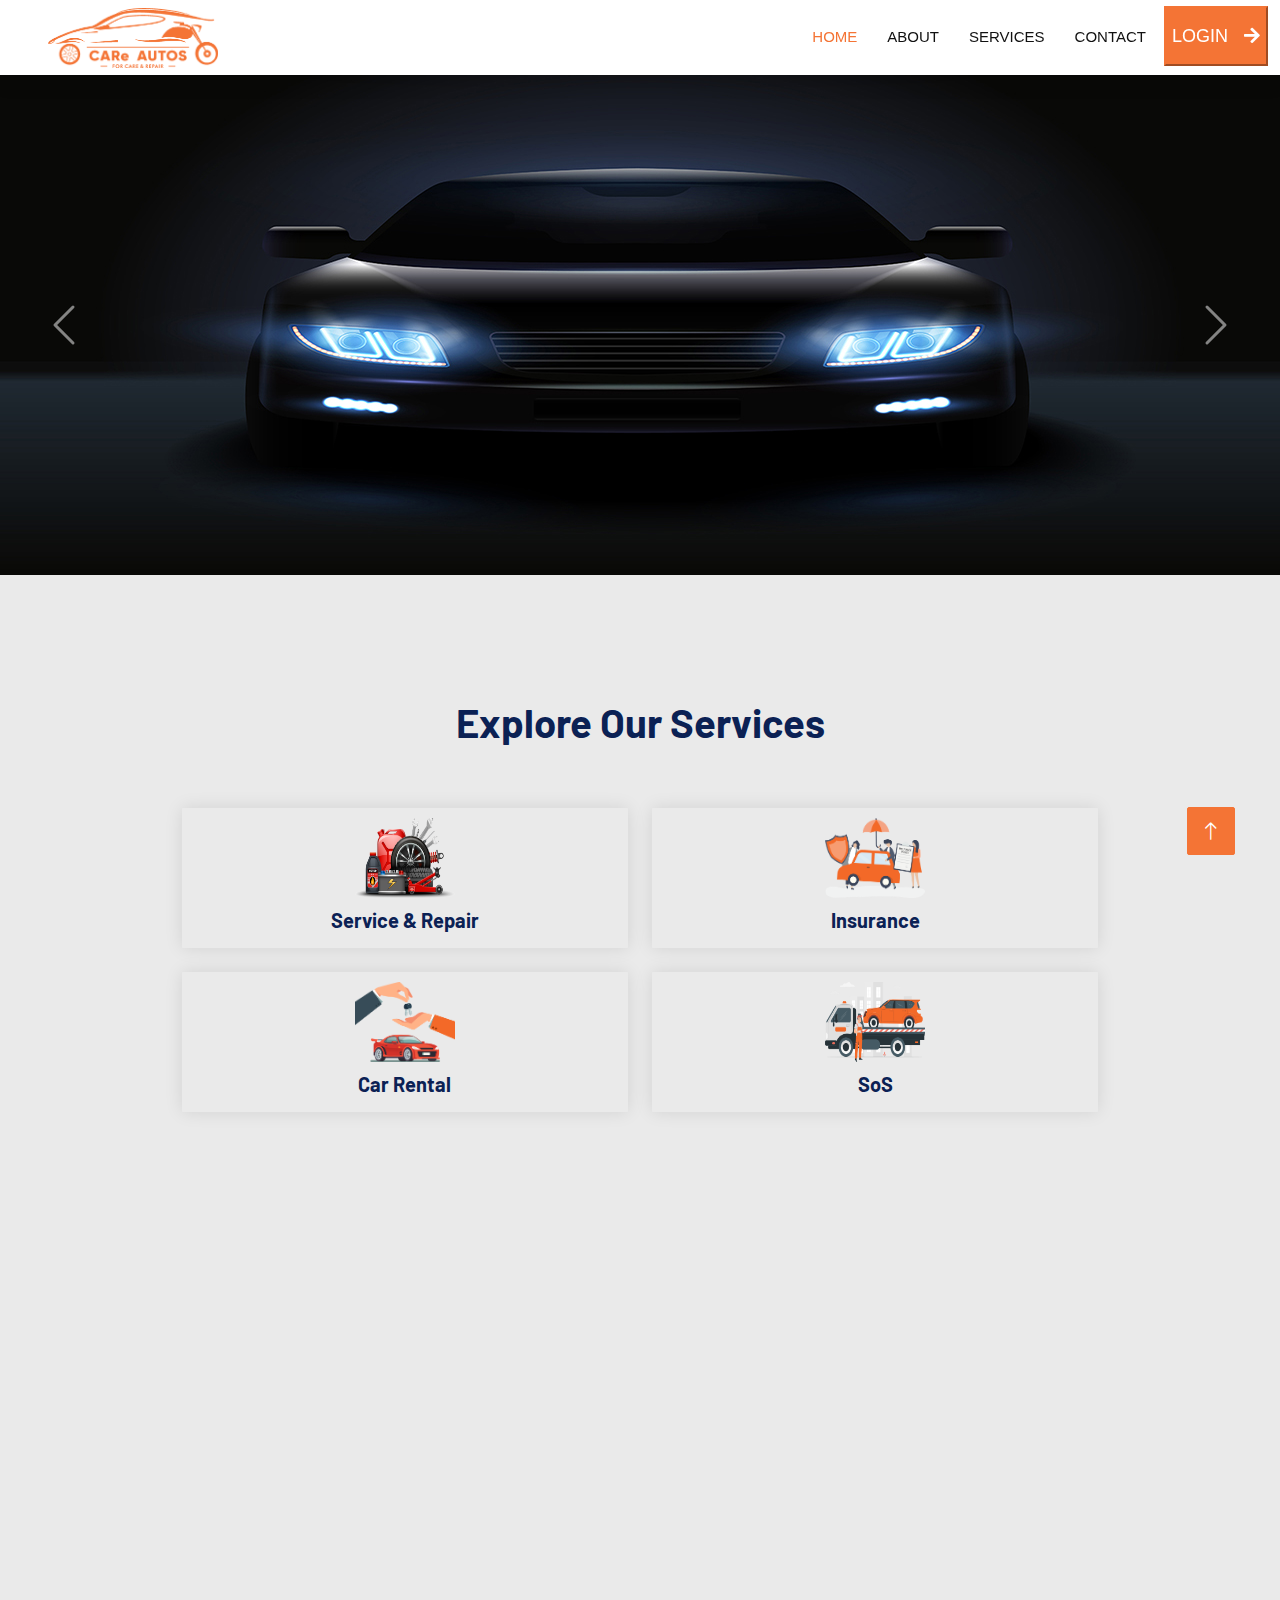
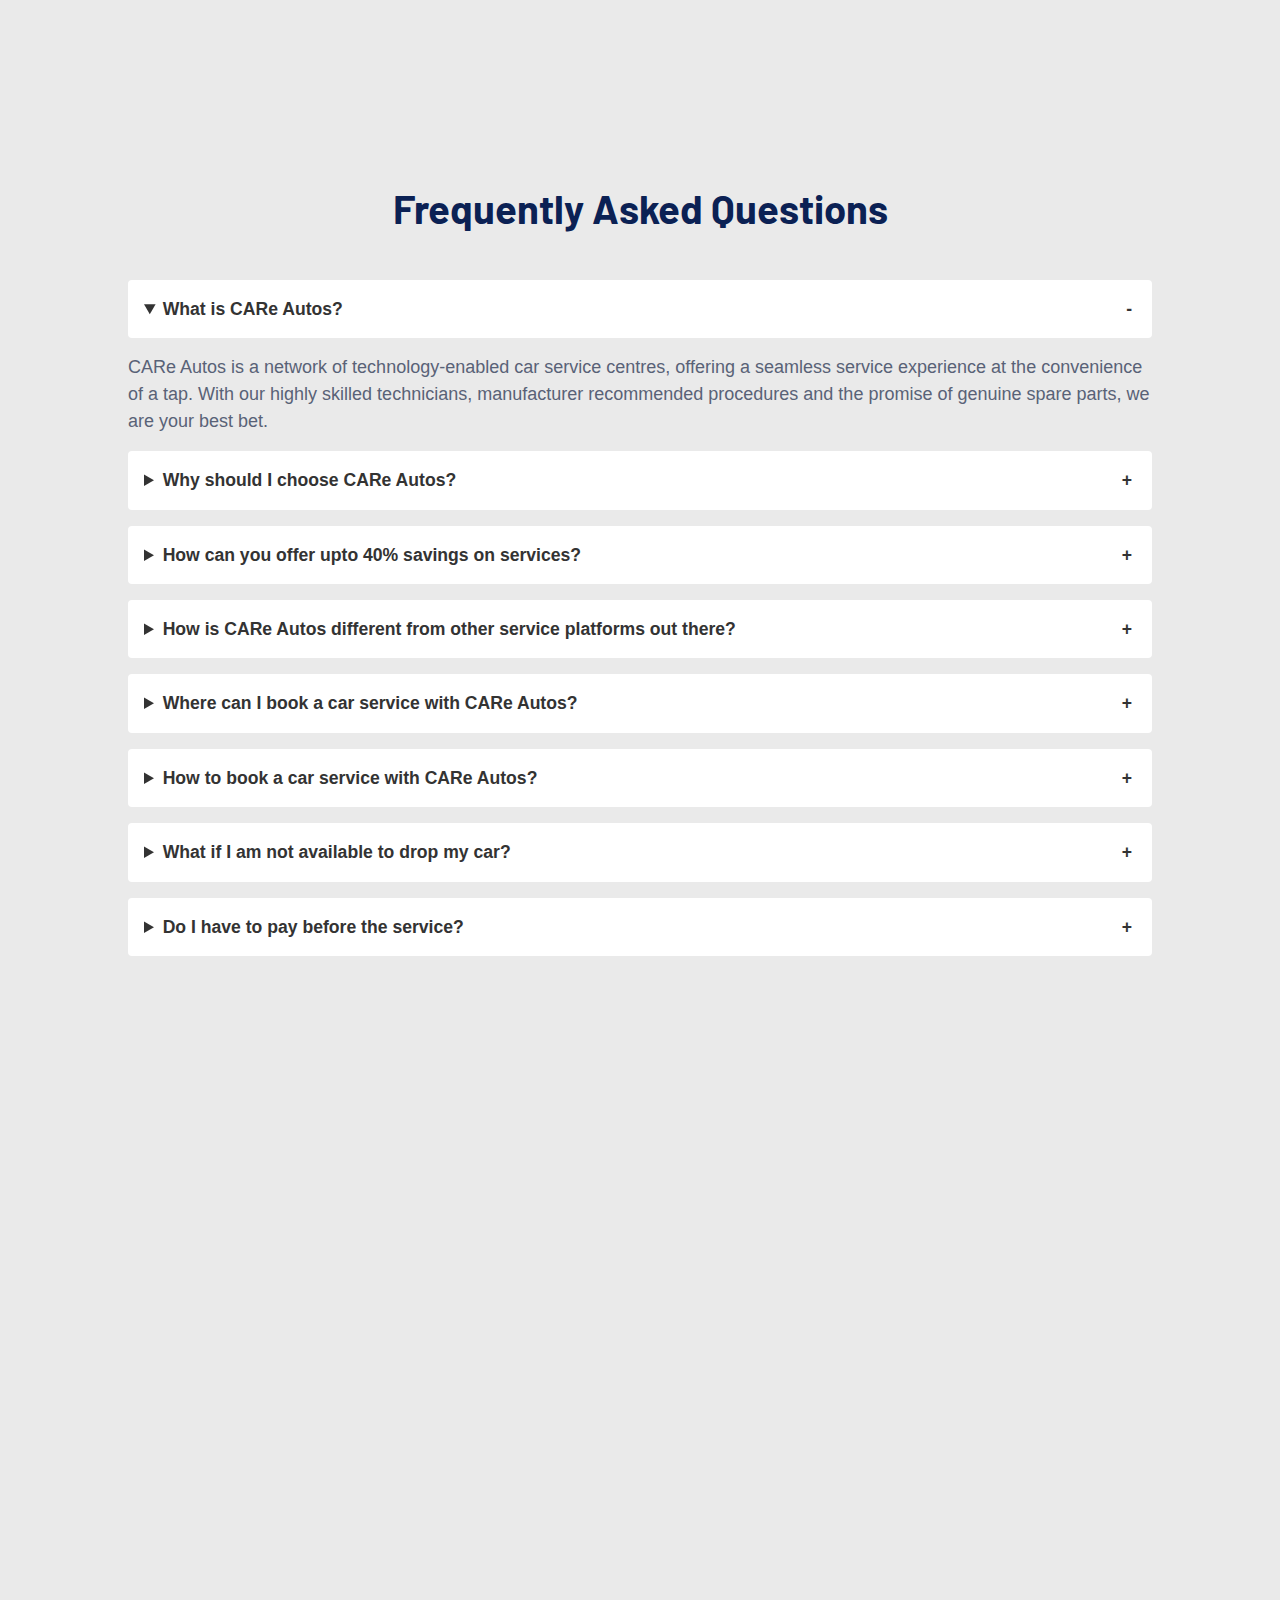
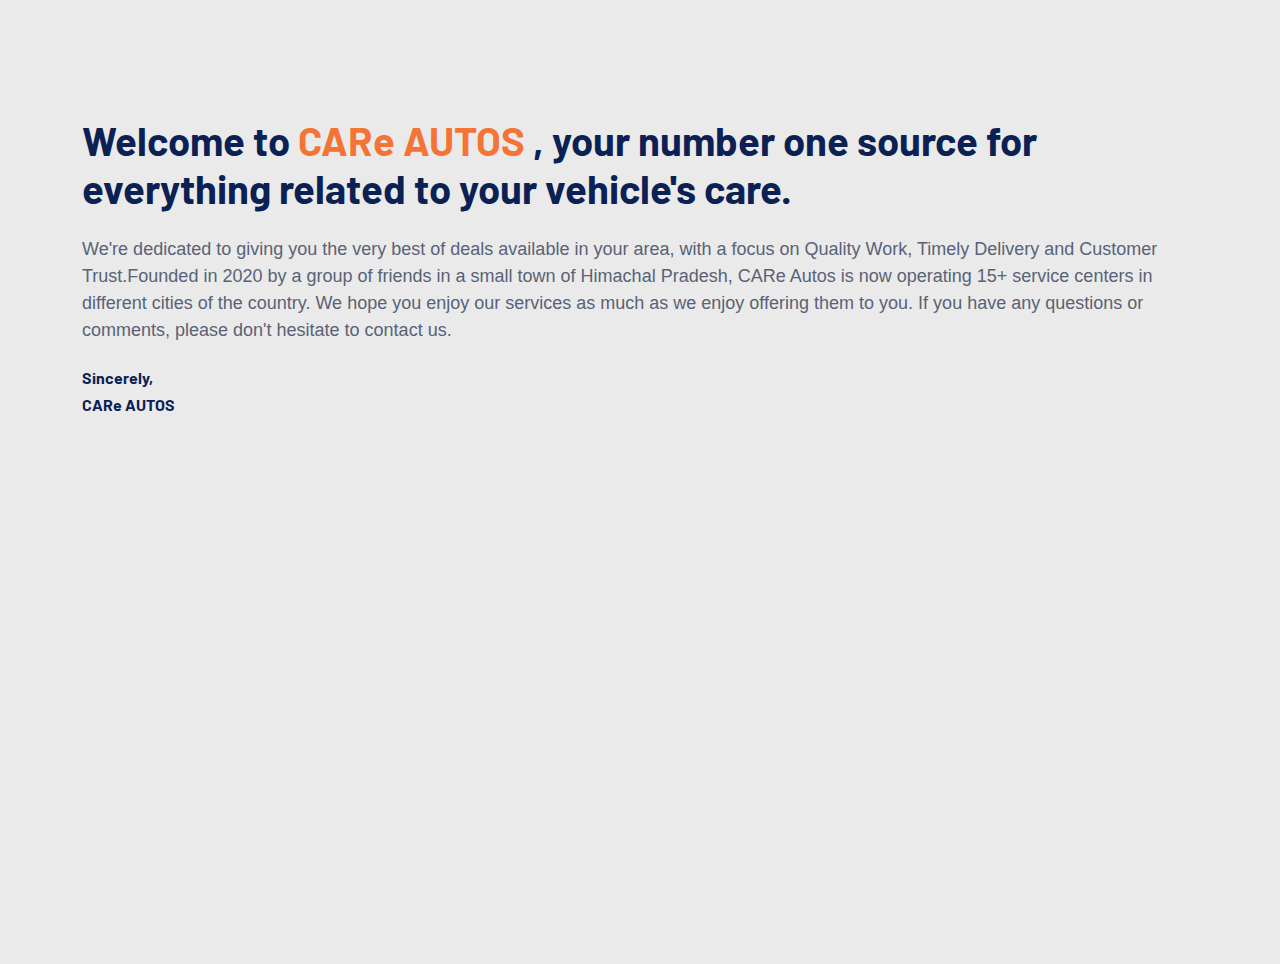
<file: index.html>
<!DOCTYPE html>
<html lang="en">

<head>
    <meta charset="utf-8">
    <title>CARe AUTOS</title>
    <meta content="width=device-width, initial-scale=1.0" name="viewport">
    <meta content="" name="keywords">
    <meta content="" name="description">

    <!-- Favicon -->
    <link href="img/car.png" rel="icon">

    <!-- Google Web Fonts -->
    <link rel="preconnect" href="https://fonts.googleapis.com">
    <link rel="preconnect" href="https://fonts.gstatic.com" crossorigin>
    <link href="https://fonts.googleapis.com/css2?family=Barlow:wght@600;700&family=Ubuntu:wght@400;500&display=swap" rel="stylesheet"> 

    <!-- Icon Font Stylesheet -->
    <link href="https://cdnjs.cloudflare.com/ajax/libs/font-awesome/5.10.0/css/all.min.css" rel="stylesheet">
    <link href="https://cdn.jsdelivr.net/npm/bootstrap-icons@1.4.1/font/bootstrap-icons.css" rel="stylesheet">

    <!-- Libraries Stylesheet -->
    <link href="lib/animate/animate.min.css" rel="stylesheet">
    <link href="lib/owlcarousel/assets/owl.carousel.min.css" rel="stylesheet">
    <link href="lib/tempusdominus/css/tempusdominus-bootstrap-4.min.css" rel="stylesheet" />

    <!-- Customized Bootstrap Stylesheet -->
    <link href="css/bootstrap.min.css" rel="stylesheet">

    <!-- Template Stylesheet -->
    <link href="css/style.css" rel="stylesheet">
</head>

<body>
    <!-- Spinner Start -->
    <!-- <div id="spinner" class="show bg-white position-fixed translate-middle w-100 vh-100 top-50 start-50 d-flex align-items-center justify-content-center">
        <div class="spinner-border text-primary" style="width: 3rem; height: 3rem;" role="status">
            <span class="sr-only">Loading...</span>
        </div>
    </div> -->
    <!-- Spinner End -->



    <!-- Navbar Start -->
    <nav id="home" class="navbar navbar-expand-lg bg-white navbar-light shadow sticky-top p-0 bg-color">
        <a href="index.html" class="navbar-brand d-flex align-items-center px-4 px-lg-5">
            <img class="logo-car" src="img/car.png" alt="">
        </a>
        <button type="button" class="navbar-toggler me-4" data-bs-toggle="collapse" data-bs-target="#navbarCollapse">
            <span class="navbar-toggler-icon"></span>
        </button>
        <div class="collapse navbar-collapse" id="navbarCollapse">
            <div class="navbar-nav ms-auto p-4 p-lg-0">
                <a href="index.html" class="nav-item nav-link active">Home</a>
                <a href=" " class="nav-item nav-link">About</a>
                <a href="#services" class="nav-item nav-link">Services</a>
                <a href="contact.html" class="nav-item nav-link">Contact</a>
                <a>
                <button  onclick="toggleLogin()"  class="nav-item nav-link-l">LOGIN<i class="fa fa-arrow-right ms-3"></i></button>
                </a>
            </div>
        </div>
    </nav>
    <!-- Navbar End -->
     
    <div class="overlay-p">
        <div class="login-p">
          <div class="header-p">
            <h1>Login</h1>
            <i class="fas fa-times" onclick="toggleLogin()"></i>
          </div>
          <div class="body-p">
            <form action="#" class="form-p">
              <input type="text" placeholder="Phone Number" />
            </form>
          </div>
          <div class="footer-p">
            <button >Get OTP</button>
          </div>
        </div>
      </div>

      <div class="overlay-p">
        <div class="login-p">
          <div class="header-p">
            <h1>Login</h1>
            <i class="fas fa-times" onclick="toggleLogin()"></i>
          </div>
          <div class="body-p">
            <form action="#" class="form-p">
              <input type="text" placeholder="OTP" />
            </form>
          </div>
          <div class="footer-p">
            <button >Submit</button>
          </div>
        </div>
      </div>

    <!-- Carousel Start😊 -->
    <div class="container-fluid p-0 mb-5">
        <div id="header-carousel" class="carousel slide" data-bs-ride="carousel">
            <div class="carousel-inner">
                <div class="carousel-item active">
                    <img class="w-100" src="img/carousel/hero1.jpg" alt="Image">
                </div>

                <div class="carousel-item">
                    <img class="w-100" src="img/carousel/hero2.jpg" alt="Image">
                </div>

                <div class="carousel-item">
                    <img class="w-100" src="img/carousel/hero3.jpg" alt="Image">
                </div>

                <div class="carousel-item">
                    <img class="w-100" src="img/carousel/hero4.jpg" alt="Image">
                </div>
            </div>
            <button class="carousel-control-prev" type="button" data-bs-target="#header-carousel"
                data-bs-slide="prev">
                <span class="carousel-control-prev-icon" aria-hidden="true"></span>
                <span class="visually-hidden">Previous</span>
            </button>
            <button class="carousel-control-next" type="button" data-bs-target="#header-carousel"
                data-bs-slide="next">
                <span class="carousel-control-next-icon" aria-hidden="true"></span>
                <span class="visually-hidden">Next</span>
            </button>
        </div>
    </div>
    <br>
    <!-- Carousel End 😊 -->


  

    <!-- Fact Start -->
    <!-- <div class="container-fluid fact bg-dark my-5 py-5">
        <div class="container">
            <div class="row g-4">
                <div class="col-md-6 col-lg-3 text-center wow fadeIn" data-wow-delay="0.1s">
                    <i class="fa fa-check fa-2x text-white mb-3"></i>
                    <h2 class="text-white mb-2" data-toggle="counter-up">1234</h2>
                    <p class="text-white mb-0">Years Experience</p>
                </div>
                <div class="col-md-6 col-lg-3 text-center wow fadeIn" data-wow-delay="0.3s">
                    <i class="fa fa-users-cog fa-2x text-white mb-3"></i>
                    <h2 class="text-white mb-2" data-toggle="counter-up">1234</h2>
                    <p class="text-white mb-0">Expert Technicians</p>
                </div>
                <div class="col-md-6 col-lg-3 text-center wow fadeIn" data-wow-delay="0.5s">
                    <i class="fa fa-users fa-2x text-white mb-3"></i>
                    <h2 class="text-white mb-2" data-toggle="counter-up">1234</h2>
                    <p class="text-white mb-0">Satisfied Clients</p>
                </div>
                <div class="col-md-6 col-lg-3 text-center wow fadeIn" data-wow-delay="0.7s">
                    <i class="fa fa-car fa-2x text-white mb-3"></i>
                    <h2 class="text-white mb-2" data-toggle="counter-up">1234</h2>
                    <p class="text-white mb-0">Compleate Projects</p>
                </div>
            </div>
        </div>
    </div> -->
    <!-- Fact End -->


    <!-- Services Start -->
    <div id="services">
    <div class="container-xxl service py-5">
        <div class="container">
            <div class="text-center wow fadeInUp" data-wow-delay="0.1s">
                <h1 class="mb-5">Explore Our Services</h1>
            </div>

            <div class="gallery-s">

                <div class="content-s">
                    <a href="services.html">
                  <img class="img-s" src="img/servicerepair.png">
                  <h6 class="h3-s"> Service & Repair</h6>
                  <p class="p-s"></p>
                </a>
                </div>
               
                <div class="content-s">
                    <a href="form.html">
                    <img class="img-s" src="img/insurance.png">
                    <h6 class="h3-s">Insurance</h6>
                    <p class="p-s"></p>
                </a>
                </div>
                  
                  <div class="content-s">
                     
                    <a href="#popup1">
                    <img class="img-s" src="img/car-rental.png">
                    <h6 class="h3-s">Car Rental</h6>
                    <p class="p-s"></p>
                    </a> 
                       
                  </div>
                  
                  <!-- <div class="popup-link-m">
                    <a href="#popup1">Click Me (Style 1)</a>
                    </div> -->
                    <!--popup1-->
                    <div id="popup1" class="popup-container-m">
                      <div class="popup-content-m">
                        <a href="#" class="close-m">&times;</a>
                        <h3>Car Rentals</h3>
                        <p><h1>Coming Soon...</h1></p>
                      </div>
                    </div>


                  <div class="content-s">
                    <img class="img-s" src="img/sos.png">
                    <h6 class="h3-s">SoS</h6>
                    <p class="p-s"></p>
                  </div>
               
                </div>
            
    </div>
    </div>
</div>






    <!-- Services End -->


<!-- service station start -->
<div class="container-xxl py-5 wow fadeInUp" data-wow-delay="0.1s">
    <div class="container">
        <div class="text-center">
            <h1 class="mb-5">Popular Service Stations</h1>
        </div>
        <div class="owl-carousel testimonial-carousel position-relative">
          
            <div class="testimonial-item text-center">
                <div class="testimonial-text bg-light text-center p-4">
                    <img src="img/car-service-station/carss1.jpg" alt="">
               &nbsp;
                    <h5 class="mb-0">Car Doctor</h5>
                    <span class="fa fa-star checked"></span>
                    <span class="fa fa-star checked"></span>
                    <span class="fa fa-star checked"></span>
                    <span class="fa fa-star checked"></span>
                    <span class="fas fa-star-half-alt checked"></span>

                </div>
            </div>

            <div class="testimonial-item text-center">
                <div class="testimonial-text bg-light text-center p-4">
                    <img src="img/car-service-station/carss2.jpg" alt="">
               &nbsp;
                    <h5 class="mb-0">AutoMed Mechanics</h5>
                    <span class="fa fa-star checked"></span>
                    <span class="fa fa-star checked"></span>
                    <span class="fa fa-star checked"></span>
                    <span class="fa fa-star"></span>
                    <span class="fa fa-star"></span>
                </div>
            </div>

            <div class="testimonial-item text-center">
                <div class="testimonial-text bg-light text-center p-4">
                    <img src="img/car-service-station/carss3.jpg" alt="">
               &nbsp;
                    <h5 class="mb-0">Hank's Garage</h5>
                    <span class="fa fa-star checked"></span>
                    <span class="fa fa-star checked"></span>
                    <span class="fa fa-star checked"></span>
                    <span class="fa fa-star checked"></span>
                    <span class="fa fa-star"></span>
                </div>
            </div>

            <div class="testimonial-item text-center">
                <div class="testimonial-text bg-light text-center p-4">
                    <img src="img/car-service-station/carss6.jpg" alt="">
               &nbsp;
                    <h5 class="mb-0">J and R Auto Service Center</h5>
                    <span class="fa fa-star checked"></span>
                    <span class="fa fa-star checked"></span>
                    <span class="fa fa-star checked"></span>
                    <span class="fa fa-star"></span>
                    <span class="fa fa-star"></span>
                </div>
            </div>

            <div class="testimonial-item text-center">
                <div class="testimonial-text bg-light text-center p-4">
                    <img src="img/car-service-station/carss4.jpg" alt="">
               &nbsp;
                    <h5 class="mb-0">Ignition Auto, Inc.</h5>
                    <span class="fa fa-star checked"></span>
                    <span class="fa fa-star checked"></span>
                    <span class="fa fa-star checked"></span>
                    <span class="fa fa-star"></span>
                    <span class="fa fa-star"></span>
                </div>
            </div>

            <div class="testimonial-item text-center">
                <div class="testimonial-text bg-light text-center p-4">
                    <img src="img/car-service-station/carss5.jpg" alt="">
               &nbsp;
                    <h5 class="mb-0">care service center</h5>
                    <span class="fa fa-star checked"></span>
                    <span class="fa fa-star checked"></span>
                    <span class="fa fa-star checked"></span>
                    <span class="fas fa-star-half-alt checked"></span>
                    <span class="fa fa-star"></span>
                </div>
            </div>

            <div class="testimonial-item text-center">
                <div class="testimonial-text bg-light text-center p-4">
                    <img src="img/car-service-station/carss6.jpg" alt="">
               &nbsp;
                    <h5 class="mb-0">4-Wheels Auto Repair</h5>
                    <span class="fa fa-star checked"></span>
                    <span class="fa fa-star checked"></span>
                    <span class="fa fa-star checked"></span>
                    <span class="fa fa-star"></span>
                    <span class="fa fa-star"></span>
                </div>
            </div>

            
        </div>
    </div>
</div>


<!-- service station end -->

    
    <!-- FAQ start -->
    <div class="text-center">
        <h1 class="mb-5">Frequently Asked Questions</h1>
    </div>
    <div class="content">
        <details open>
        <summary>What is CARe Autos?</summary>
        <div class="faq__content">
          <p>CARe Autos is a network of technology-enabled car service centres, offering a seamless service experience at the convenience of a tap. With our highly skilled technicians, manufacturer recommended procedures and the promise of genuine spare parts, we are your best bet.</p>
        </div>
      </details>

      <details>
        <summary>Why should I choose CARe Autos?</summary>
        <div class="faq__content">
          <p>CARe Autos offers the best car services and solutions at fair and flexible prices. You end up saving up to 40% compared to what is charged at Authorised Service Centres and Multi-brand workshops</p>
        </div>
      </details>

      <details>
        <summary>How can you offer upto 40% savings on services?</summary>
        <div class="faq__content">
          <p>Our distinctive business model enables us to provide affordable car services. We achieve savings on labour costs, centralized bulk procurement of spare parts, no real-estate overheads, and adept operational excellence, which are passed on straight to You- the Customer</p>
        </div>
      </details>

      <details>
        <summary>How is CARe Autos different from other service platforms out there?</summary>
        <div class="faq__content">
          <p>Unlike other platforms, we do not work on a lead generation model. Uncompromised customer gratification is our idea of fulfilment, that is why we own the complete experience right from procurement of spare parts to quality control at our partner car service centres. Our Customer Representative will be on ground duty promptly reporting every development directly to you. CARe Autos is your personal car service expert and partner rolled into one.</p>
        </div>
      </details>
      
      <details>
        <summary>Where can I book a car service with CARe Autos?</summary>
        <div class="faq__content">
          <p>You can book a CARe Autos car service directly from our website or by downloading the exclusive Android App. Want a more human experience? call or WhatsApp on 8398 970 970. CARe Autos car services are also available on Paytm Mall</p>
        </div>
      </details>
      
      <details>
        <summary>How to book a car service with CARe Autos?</summary>
        <div class="faq__content">
          <p>We have made booking a car service as easy as 1-2-3. Just select you Car’s make, model and fuel type, select the type of car service you require, Choose your preferred time slot And Enjoy! We offer free pick-up and drop-in, so you don’t miss out the cherished moments with your loved ones.</p>
        </div>
      </details>
      
      <details>
        <summary>What if I am not available to drop my car?</summary>
        <div class="faq__content">
          <p>Worry not! We’ll take care of everything. We offer free pick-up and drop-in.</p>
        </div>
      </details>

      <details>
        <summary>Do I have to pay before the service?</summary>
        <div class="faq__content">
         <p>Not at all. From the booking to delivery, our priority at CARe Autos keeps You and Your Car Service first. We will send you the bill once your car is serviced and inspected by our professionals. We offer flexible payment options for your ease. You can still prepay if you choose to.</p>
        </div>
      </details>
      </div>

    <!-- FAQ end -->

    <!-- Testimonial Start -->
    <div class="container-xxl py-5 wow fadeInUp" data-wow-delay="0.1s">
        <div class="container">
            <div class="text-center">
                <h1 class="mb-5">What Our Clients Say!</h1>
            </div>
            <div class="owl-carousel testimonial-carousel position-relative">
              
                <div class="testimonial-item text-center">
                    <div class="testimonial-text bg-light text-center p-4">
                    <p class="mb-0">
                        <i class="fas fa-angle-double-right"></i>
                        Very good platform to get our vehicle’s maintainance properly.Completely satisfied with every bit of it.Thank you care autos.
                    </p>
                    &nbsp;
                        <h5 class="mb-0">Nandini</h5>
                    </div>
                </div>

                <div class="testimonial-item text-center">
                    <div class="testimonial-text bg-light text-center p-4">
                    <p class="mb-0">
                        <i class="fas fa-angle-double-right"></i>
                        Experience was great with the self driving  Car I took from them for a tour of 7 days.The rates were affordable, Car  was good condition and well serviced , and the overall experience was also awesome.
                        I have used this car rental service more than twice and have found it always convenient and value for money. Highly Recommended!!</p>
                       &nbsp;
                        <h5 class="mb-0">PRATIK BIRESH</h5>
                    </div>
                </div>

                <div class="testimonial-item text-center">
                    <div class="testimonial-text bg-light text-center p-4">
                    <p class="mb-0">
                        <i class="fas fa-angle-double-right"></i>
                        Very nice... I always worries about maintenance of my vehicle cz I can not go out and spend time there...but now my vehicle will be in safe hands... Thanks Care Autos for your beautiful service 🙏</p>
                    &nbsp;
                        <h5 class="mb-0">Pulkit K</h5>
                    </div>
                </div>

                <div class="testimonial-item text-center">
                    <div class="testimonial-text bg-light text-center p-4">
                    <p class="mb-0">
                        <i class="fas fa-angle-double-right"></i>
                        I Booked their service for my AC service, they picked my car from home and deliverd it on the expecrted time also gave me a warranty for a month to be sure my work is done 5o sagisfaction. I guess Dharamshala needed this and now i can look after my car properly.</p>
                  &nbsp;
                        <h5 class="mb-0">Meenakshi Kaura</h5>
                    </div>
                </div>

                <div class="testimonial-item text-center">
                    <div class="testimonial-text bg-light text-center p-4">
                    <p class="mb-0">
                        <i class="fas fa-angle-double-right"></i>
                        Used their Services for the first Time and iam fully satisfied. The Staff is Very Helpful and Price is also Affordable. Gonna Recommend this to all my Friends and Family members</p>
                  &nbsp;
                        <h5 class="mb-0">Mohit Thakur</h5>
                    </div>
                </div>
            </div>
        </div>
    </div>
    <!-- Testimonial End -->

      <!-- About Start -->
      <div class="container-xxl py-5">
        <div class="container">
            <div class="row g-5">
                <!-- <div class="col-lg-6 pt-4" style="min-height: 400px;">
                    <div class="position-relative h-100 wow fadeIn" data-wow-delay="0.1s">
                        <img class="position-absolute img-fluid w-100 h-100" src="img/about.jpg" style="object-fit: cover;" alt="">
                        <div class="position-absolute top-0 end-0 mt-n4 me-n4 py-4 px-5" style="background: rgba(0, 0, 0, .08);">
                            <h1 class="display-4 text-white mb-0">10 <span class="fs-4">Years</span></h1>
                            <h4 class="text-white">Experience</h4>
                        </div>
                    </div>
                </div> -->
                <div class="col-lg-12">
                <div class="text-center wow fadeInUp" data-wow-delay="0.1s">
                    <h1 class="mb-5">About Us</h1>
                </div>
                    <h1 class="mb-4">Welcome to <span class="text-primary">CARe AUTOS</span> , your number one source for everything related to your vehicle's care.</h1>
                    <p class="mb-4">We're dedicated to giving you the very best of deals available in your area, with a focus on Quality Work, Timely Delivery and Customer Trust.Founded in 2020 by a group of friends in a small town of Himachal Pradesh, CARe Autos is now operating 15+ service centers in different cities of the country.
                        We hope you enjoy our services as much as we enjoy offering them to you. If you have any questions or comments, please don't hesitate to contact us.</p>
                        <h6>Sincerely,</h6>
                        <h6>CARe AUTOS</h6>
                       
                    <!-- <a href="" class="btn btn-primary py-3 px-5">Read More<i class="fa fa-arrow-right ms-3"></i></a> -->
                </div>
            </div>
        </div>
    </div> 
    <!-- About End-->



    <!-- Footer Start -->
    <div class="container-fluid bg-dark text-light footer pt-5 mt-5 wow fadeIn" data-wow-delay="0.1s">
        <div class="container py-5">
            <div class="row g-5">
                <div class="col-lg-4 col-md-6">
                    <h4 class="text-light mb-4">Address</h4>
                    <p class="mb-2"><i class="fa fa-map-marker-alt me-3"></i>97, Lower Shyam Nagar  Dharmshala, Kangra Himachal Pradesh(176215)</p>
                    <p class="mb-2"><i class="fa fa-phone-alt me-3"></i> <a href="tel:+91 7876744416">+91 7876744416</a> </p>
                    <p class="mb-2"><i class="fa fa-envelope me-3"></i> <a href="mailto:support@careautos.in">support@careautos.in</a></p>
                    <div class="d-flex pt-2">
                        <a class="btn btn-outline-light btn-social" href=""><i class="fab fa-twitter"></i></a>
                        <a class="btn btn-outline-light btn-social" href=""><i class="fab fa-facebook-f"></i></a>
                        <a class="btn btn-outline-light btn-social" href=""><i class="fab fa-youtube"></i></a>
                        <a class="btn btn-outline-light btn-social" href=""><i class="fab fa-linkedin-in"></i></a>
                    </div>
                </div>
                <!-- <div class="col-lg-3 col-md-6">
                    <h4 class="text-light mb-4">Opening Hours</h4>
                    <h6 class="text-light">Monday - Friday:</h6>
                    <p class="mb-4">09.00 AM - 09.00 PM</p>
                    <h6 class="text-light">Saturday - Sunday:</h6>
                    <p class="mb-0">09.00 AM - 12.00 PM</p>
                </div> -->  
                <div class="col-lg-3 col-md-6">
                    <h4 class="text-light mb-4">Services</h4>
                    <a class="btn btn-link" href="">Service & Repair</a>
                    <a class="btn btn-link" href="">Insurance</a>
                    <a class="btn btn-link" href="">Car Rental</a>
                    <a class="btn btn-link" href="">SoS</a>
                </div>
                <div class="col-lg-5 col-md-6">
                    <h4 class="text-light mb-4">Download App</h4>
                   <a href="http://" target="_blank" rel="noopener noreferrer"><img class="playstore" src="img/playstore.png" alt=""></a> 
                </div>
            </div>
        </div>
        <div class="container">
            <div class="copyright">
                <div class="row">
                    <div class="col-md-6 text-center text-md-start mb-3 mb-md-0">
                        &copy; <a class="border-bottom" href="#"></a>All Right Reserved.

                        Designed and Developed by <a class="border-bottom" href="https://appformers.com">Appformers</a>
                    </div>
                    <!-- <div class="col-md-6 text-center text-md-end">
                        <div class="footer-menu">
                            <a href="">Home</a>
                            <a href="">Cookies</a>
                            <a href="">Help</a>
                            <a href="">FQAs</a>
                        </div>
                    </div> -->
                </div>
            </div>
        </div>
    </div>
    <!-- Footer End -->


    <!-- Back to Top -->
    <a href="#home" class="btn btn-lg btn-primary btn-lg-square back-to-top"><i class="bi bi-arrow-up"></i></a>


    <!-- JavaScript Libraries -->
    <script src="https://code.jquery.com/jquery-3.4.1.min.js"></script>
    <script src="https://cdn.jsdelivr.net/npm/bootstrap@5.0.0/dist/js/bootstrap.bundle.min.js"></script>
    <script src="lib/wow/wow.min.js"></script>
    <script src="lib/easing/easing.min.js"></script>
    <script src="lib/waypoints/waypoints.min.js"></script>
    <script src="lib/counterup/counterup.min.js"></script>
    <script src="lib/owlcarousel/owl.carousel.min.js"></script>
    <script src="lib/tempusdominus/js/moment.min.js"></script>
    <script src="lib/tempusdominus/js/moment-timezone.min.js"></script>
    <script src="lib/tempusdominus/js/tempusdominus-bootstrap-4.min.js"></script>

    <!-- Template Javascript -->
    <script src="js/main.js"></script>
    <script>
        function toggleLogin() {
          document.querySelector(".overlay-p").classList.toggle("open");
        }
        function toggleLogin2() {
          document.querySelector(".overlay-p").classList.toggle("open");
        }
      </script>

</body>

</html>
</file>
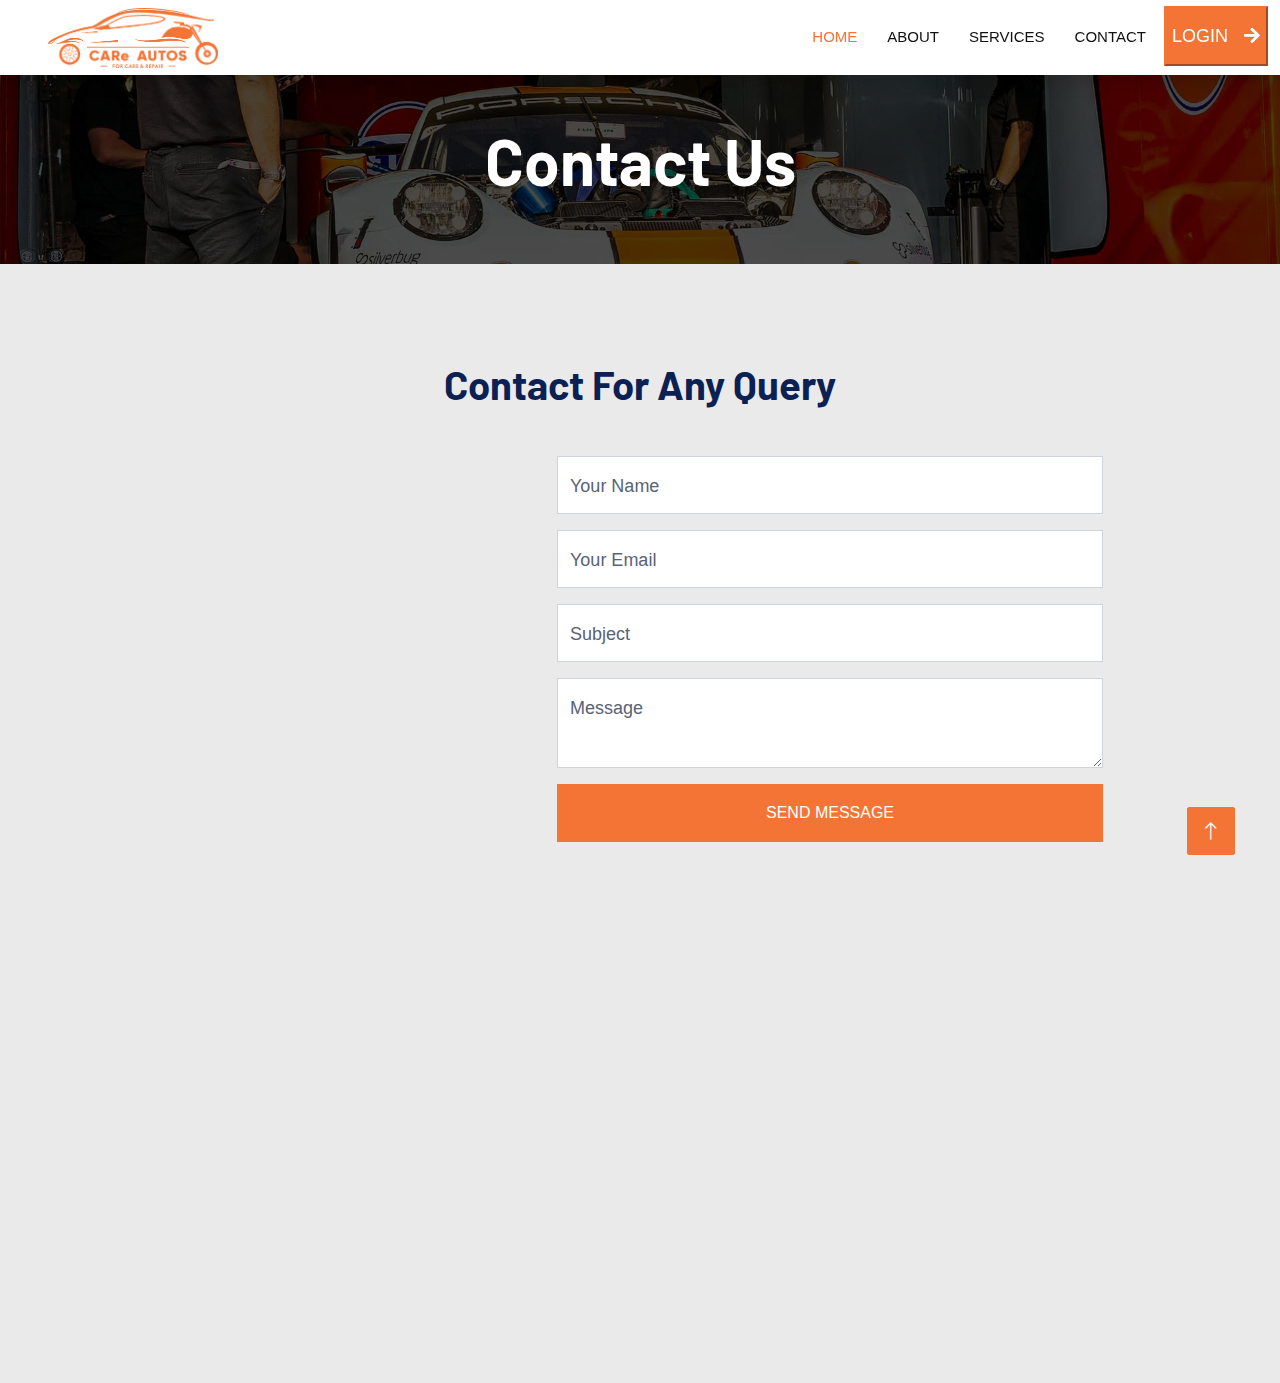
<file: contact.html>
<!DOCTYPE html>
<html lang="en">

<head>
    <meta charset="utf-8">
    <title>CARe AUTOS</title>
    <meta content="width=device-width, initial-scale=1.0" name="viewport">
    <meta content="" name="keywords">
    <meta content="" name="description">

    <!-- Favicon -->
    <link href="img/car.png" rel="icon">

    <!-- Google Web Fonts -->
    <link rel="preconnect" href="https://fonts.googleapis.com">
    <link rel="preconnect" href="https://fonts.gstatic.com" crossorigin>
    <link href="https://fonts.googleapis.com/css2?family=Barlow:wght@600;700&family=Ubuntu:wght@400;500&display=swap" rel="stylesheet"> 

    <!-- Icon Font Stylesheet -->
    <link href="https://cdnjs.cloudflare.com/ajax/libs/font-awesome/5.10.0/css/all.min.css" rel="stylesheet">
    <link href="https://cdn.jsdelivr.net/npm/bootstrap-icons@1.4.1/font/bootstrap-icons.css" rel="stylesheet">

    <!-- Libraries Stylesheet -->
    <link href="lib/animate/animate.min.css" rel="stylesheet">
    <link href="lib/owlcarousel/assets/owl.carousel.min.css" rel="stylesheet">
    <link href="lib/tempusdominus/css/tempusdominus-bootstrap-4.min.css" rel="stylesheet" />

    <!-- Customized Bootstrap Stylesheet -->
    <link href="css/bootstrap.min.css" rel="stylesheet">

    <!-- Template Stylesheet -->
    <link href="css/style.css" rel="stylesheet">
</head>


<body>
    
  <!-- Navbar Start -->
  <nav id="home" class="navbar navbar-expand-lg bg-white navbar-light shadow sticky-top p-0 bg-color">
    <a href="index.html" class="navbar-brand d-flex align-items-center px-4 px-lg-5">
        <img class="logo-car" src="img/car.png" alt="">
    </a>
    <button type="button" class="navbar-toggler me-4" data-bs-toggle="collapse" data-bs-target="#navbarCollapse">
        <span class="navbar-toggler-icon"></span>
    </button>
    <div class="collapse navbar-collapse" id="navbarCollapse">
        <div class="navbar-nav ms-auto p-4 p-lg-0">
            <a href="index.html" class="nav-item nav-link active">Home</a>
            <a href=" " class="nav-item nav-link">About</a>
            <a href=" " class="nav-item nav-link">Services</a>
            <a href="contact.html" class="nav-item nav-link">Contact</a>
            <a>
            <button  onclick="toggleLogin()"  class="nav-item nav-link-l">LOGIN<i class="fa fa-arrow-right ms-3"></i></button>
            </a>
        </div>
    </div>
</nav>
<!-- Navbar End -->
 
<div class="overlay-p">
    <div class="login-p">
      <div class="header-p">
        <h1>Login</h1>
        <i class="fas fa-times" onclick="toggleLogin()"></i>
      </div>
      <div class="body-p">
        <form action="#" class="form-p">
          <input type="text" placeholder="Phone Number" />
        </form>
      </div>
      <div class="footer-p">
        <button >Get OTP</button>
      </div>
    </div>
  </div>

  <div class="overlay-p">
    <div class="login-p">
      <div class="header-p">
        <h1>Login</h1>
        <i class="fas fa-times" onclick="toggleLogin()"></i>
      </div>
      <div class="body-p">
        <form action="#" class="form-p">
          <input type="text" placeholder="OTP" />
        </form>
      </div>
      <div class="footer-p">
        <button >Submit</button>
      </div>
    </div>
  </div>


    <!-- Page Header Start -->
    <div class="container-fluid page-header mb-5 p-0" style="background-image: url(img/carousel-bg-1.jpg);">
        <div class="container-fluid page-header-inner py-5">
            <div class="container text-center">
                <h1 class="display-3 text-white mb-3 animated slideInDown">Contact Us</h1>
                
            </div>
        </div>
    </div>
    <!-- Page Header End -->


    <!-- Contact Start -->
    <div class="container-xxl py-5">
        <div class="container">
            <div class="text-center wow fadeInUp" data-wow-delay="0.1s">
                <h1 class="mb-5">Contact For Any Query</h1>
            </div>
            <div class="row g-4">
                <!-- <div class="col-12">
                    <div class="row gy-4">
                        <div class="col-md-4">
                            <div class="bg-light d-flex flex-column justify-content-center p-4">
                                <h5 class="text-uppercase">// Booking //</h5>
                                <p class="m-0"><i class="fa fa-envelope-open text-primary me-2"></i>book@example.com</p>
                            </div>
                        </div>
                        <div class="col-md-4">
                            <div class="bg-light d-flex flex-column justify-content-center p-4">
                                <h5 class="text-uppercase">// General //</h5>
                                <p class="m-0"><i class="fa fa-envelope-open text-primary me-2"></i>info@example.com</p>
                            </div>
                        </div>
                        <div class="col-md-4">
                            <div class="bg-light d-flex flex-column justify-content-center p-4">
                                <h5 class="text-uppercase">// Technical //</h5>
                                <p class="m-0"><i class="fa fa-envelope-open text-primary me-2"></i>tech@example.com</p>
                            </div>
                        </div>
                    </div>
                </div> -->
                <div class="col-md-5 wow fadeIn" data-wow-delay="0.1s">
                    <iframe class="position-relative rounded w-100 h-100"
                        src="https://www.google.com/maps/embed?pb=!1m18!1m12!1m3!1d3001156.4288297426!2d-78.01371936852176!3d42.72876761954724!2m3!1f0!2f0!3f0!3m2!1i1024!2i768!4f13.1!3m3!1m2!1s0x4ccc4bf0f123a5a9%3A0xddcfc6c1de189567!2sNew%20York%2C%20USA!5e0!3m2!1sen!2sbd!4v1603794290143!5m2!1sen!2sbd"
                        frameborder="0" style="min-height: 350px; border:0;" allowfullscreen="" aria-hidden="false"
                        tabindex="0"></iframe>
                </div>
                <div class="col-md-6">
                    <div class="wow fadeInUp" data-wow-delay="0.2s">
                        <form>
                            <div class="row g-3">
                                <div class="col-md-12">
                                    <div class="form-floating">
                                        <input type="text" class="form-control" id="name" placeholder="Your Name">
                                        <label for="name">Your Name</label>
                                    </div>
                                </div>
                                <div class="col-md-12">
                                    <div class="form-floating">
                                        <input type="email" class="form-control" id="email" placeholder="Your Email">
                                        <label for="email">Your Email</label>
                                    </div>
                                </div>
                                <div class="col-12">
                                    <div class="form-floating">
                                        <input type="text" class="form-control" id="subject" placeholder="Subject">
                                        <label for="subject">Subject</label>
                                    </div>
                                </div>
                                <div class="col-12">
                                    <div class="form-floating">
                                        <textarea class="form-control" placeholder="Leave a message here" id="message" style="height: 90px"></textarea>
                                        <label for="message">Message</label>
                                    </div>
                                </div>
                                <div class="col-12">
                                    <button class="btn btn-primary w-100 py-3" type="submit">Send Message</button>
                                </div>
                            </div>
                        </form>
                    </div>
                </div>
            </div>
        </div>
    </div>
    <!-- Contact End -->


   <!-- Footer Start -->
   <div class="container-fluid bg-dark text-light footer pt-5 mt-5 wow fadeIn" data-wow-delay="0.1s">
    <div class="container py-5">
        <div class="row g-5">
            <div class="col-lg-4 col-md-6">
                <h4 class="text-light mb-4">Address</h4>
                <p class="mb-2"><i class="fa fa-map-marker-alt me-3"></i>97, Lower Shyam Nagar  Dharmshala, Kangra Himachal Pradesh(176215)</p>
                <p class="mb-2"><i class="fa fa-phone-alt me-3"></i> <a href="tel:+91 7876744416">+91 7876744416</a> </p>
                <p class="mb-2"><i class="fa fa-envelope me-3"></i> <a href="mailto:support@careautos.in">support@careautos.in</a></p>
                <div class="d-flex pt-2">
                    <a class="btn btn-outline-light btn-social" href=""><i class="fab fa-twitter"></i></a>
                    <a class="btn btn-outline-light btn-social" href=""><i class="fab fa-facebook-f"></i></a>
                    <a class="btn btn-outline-light btn-social" href=""><i class="fab fa-youtube"></i></a>
                    <a class="btn btn-outline-light btn-social" href=""><i class="fab fa-linkedin-in"></i></a>
                </div>
            </div>
            <!-- <div class="col-lg-3 col-md-6">
                <h4 class="text-light mb-4">Opening Hours</h4>
                <h6 class="text-light">Monday - Friday:</h6>
                <p class="mb-4">09.00 AM - 09.00 PM</p>
                <h6 class="text-light">Saturday - Sunday:</h6>
                <p class="mb-0">09.00 AM - 12.00 PM</p>
            </div> -->  
            <div class="col-lg-3 col-md-6">
                <h4 class="text-light mb-4">Services</h4>
                <a class="btn btn-link" href="">Service & Repair</a>
                <a class="btn btn-link" href="">Insurance</a>
                <a class="btn btn-link" href="">Car Rental</a>
                <a class="btn btn-link" href="">SoS</a>
            </div>
            <div class="col-lg-5 col-md-6">
                <h4 class="text-light mb-4">Download App</h4>
               <a href="http://" target="_blank" rel="noopener noreferrer"><img class="playstore" src="img/playstore.png" alt=""></a> 
            </div>
        </div>
    </div>
    <div class="container">
        <div class="copyright">
            <div class="row">
                <div class="col-md-6 text-center text-md-start mb-3 mb-md-0">
                    &copy; <a class="border-bottom" href="#"></a>All Right Reserved.

                    Designed and Developed by <a class="border-bottom" href="https://appformers.com">Appformers</a>
                </div>
                <!-- <div class="col-md-6 text-center text-md-end">
                    <div class="footer-menu">
                        <a href="">Home</a>
                        <a href="">Cookies</a>
                        <a href="">Help</a>
                        <a href="">FQAs</a>
                    </div>
                </div> -->
            </div>
        </div>
    </div>
</div>
<!-- Footer End -->



    <!-- Back to Top -->
    <a href="#" class="btn btn-lg btn-primary btn-lg-square back-to-top"><i class="bi bi-arrow-up"></i></a>


    <!-- JavaScript Libraries -->
    <script src="https://code.jquery.com/jquery-3.4.1.min.js"></script>
    <script src="https://cdn.jsdelivr.net/npm/bootstrap@5.0.0/dist/js/bootstrap.bundle.min.js"></script>
    <script src="lib/wow/wow.min.js"></script>
    <script src="lib/easing/easing.min.js"></script>
    <script src="lib/waypoints/waypoints.min.js"></script>
    <script src="lib/counterup/counterup.min.js"></script>
    <script src="lib/owlcarousel/owl.carousel.min.js"></script>
    <script src="lib/tempusdominus/js/moment.min.js"></script>
    <script src="lib/tempusdominus/js/moment-timezone.min.js"></script>
    <script src="lib/tempusdominus/js/tempusdominus-bootstrap-4.min.js"></script>

    <!-- Template Javascript -->
    <script src="js/main.js"></script>
    <script>
        function toggleLogin() {
          document.querySelector(".overlay-p").classList.toggle("open");
        }
        function toggleLogin2() {
          document.querySelector(".overlay-p").classList.toggle("open");
        }
      </script>

</body>

</html>
</file>
<file: css/style.css>
/********** Template CSS **********/
:root {
    --primary: #f47435;
    --secondary: #0B2154;
    --light: #F2F2F2;
    --dark: #111111;
}

.fw-medium {
    font-weight: 600 !important;
}

.back-to-top {
    position: fixed;
    display: none;
    right: 45px;
    bottom: 45px;
    z-index: 99;
}


/*** Spinner ***/
#spinner {
    opacity: 0;
    visibility: hidden;
    transition: opacity .5s ease-out, visibility 0s linear .5s;
    z-index: 99999;
}

#spinner.show {
    transition: opacity .5s ease-out, visibility 0s linear 0s;
    visibility: visible;
    opacity: 1;
}


/*** Button ***/
.btn {
    font-weight: 500;
    text-transform: uppercase;
    transition: .5s;
}

  
.btn.btn-primary,
.btn.btn-secondary {
    color: #FFFFFF;
}

.btn-square {
    width: 38px;
    height: 38px;
}

.btn-sm-square {
    width: 32px;
    height: 32px;
}

.btn-lg-square {
    width: 48px;
    height: 48px;
}

.btn-square,
.btn-sm-square,
.btn-lg-square {
    padding: 0;
    display: flex;
    align-items: center;
    justify-content: center;
    font-weight: normal;
    border-radius: 2px;
}


/*** Navbar ***/

.navbar .dropdown-toggle::after {
    border: none;
    content: "\f107";
    font-family: "Font Awesome 5 Free";
    font-weight: 900;
    vertical-align: middle;
    margin-left: 8px;
}

.navbar-light .navbar-nav .nav-link {
    margin-right: 30px;
    padding: 25px 0;
    color: #FFFFFF;
    font-size: 15px;
    text-transform: uppercase;
    outline: none;
}

.navbar-light .navbar-nav .nav-link:hover,
.navbar-light .navbar-nav .nav-link.active {
    color: var(--primary);
}

@media (max-width: 991.98px) {
    .navbar-light .navbar-nav .nav-link  {
        margin-right: 0;
        padding: 10px 0;
    }

    .navbar-light .navbar-nav {
        border-top: 1px solid #EEEEEE;
    }
}

.navbar-light .navbar-brand,
.navbar-light a.btn {
    height: 75px;
}

.navbar-light .navbar-nav .nav-link {
    color: var(--dark);
    font-weight: 500;
}

.navbar-light.sticky-top {
    top: -100px;
    transition: .5s;
}
.logo-car{
    width:170px;
    height:60px;
}

.nav-link-l {
    left:-12px;
    top:5px;
    height:60px;
    position:relative;
    background-color: #f47435;
    border-color: #f47435;
    color: white;
    }

@media (min-width: 992px) {
    .navbar .nav-item  .dropdown-menu {
        display: block;
        border: none;
        margin-top: 0;
        top: 150%;
        opacity: 0;
        visibility: hidden;
        transition: .5s;
    }

    .navbar .nav-item:hover  .dropdown-menu {
        top: 100%;
        visibility: visible;
        transition: .5s;
        opacity: 1;
    }
}


/*** Header ***/
.carousel-caption {
    top: 0;
    left: 0;
    right: 0;
    bottom: 0;
    background: rgba(0, 0, 0, .7);
    z-index: 1;
}

.carousel-control-prev,
.carousel-control-next {
    width: 10%;
}

.carousel-control-prev-icon,
.carousel-control-next-icon {
    width: 3rem;
    height: 3rem;
}

@media (max-width: 768px) {
    #header-carousel .carousel-item {
        position: relative;
        min-height: 450px;
    }
    
    #header-carousel .carousel-item img {
        position: absolute;
        width: 100%;
        height: 100%;
        object-fit: cover;
    }
}

.page-header {
    background-position: center center;
    background-repeat: no-repeat;
    background-size: cover;
}

.page-header-inner {
    background: rgba(0, 0, 0, .7);
}

.breadcrumb-item + .breadcrumb-item::before {
    color: var(--light);
}


/*** Facts ***/
.fact {
    background: linear-gradient(rgba(0, 0, 0, .7), rgba(0, 0, 0, .7)), url(../img/carousel-bg-1.jpg);
    background-position: center center;
    background-repeat: no-repeat;
    background-size: cover;
}


/*** Service ***/
.service .nav .nav-link {
    background: var(--light);
    transition: .5s;
}

.service .nav .nav-link.active {
    background: var(--primary);
}

.service .nav .nav-link.active h4 {
    color: #FFFFFF !important;
}


/*** Booking ***/
.booking {
    background: linear-gradient(rgba(0, 0, 0, .7), rgba(0, 0, 0, .7)), url(../img/carousel-bg-2.jpg) center center no-repeat;
    background-size: cover;
}

.bootstrap-datetimepicker-widget.bottom {
    top: auto !important;
}

.bootstrap-datetimepicker-widget .table * {
    border-bottom-width: 0px;
}

.bootstrap-datetimepicker-widget .table th {
    font-weight: 500;
}

.bootstrap-datetimepicker-widget.dropdown-menu {
    padding: 10px;
    border-radius: 2px;
}

.bootstrap-datetimepicker-widget table td.active,
.bootstrap-datetimepicker-widget table td.active:hover {
    background: var(--primary);
}

.bootstrap-datetimepicker-widget table td.today::before {
    border-bottom-color: var(--primary);
}


/*** Team ***/
.team-item .team-overlay {
    display: flex;
    align-items: center;
    justify-content: center;
    background: var(--primary);
    transform: scale(0);
    transition: .5s;
}

.team-item:hover .team-overlay {
    transform: scale(1);
}

.team-item .team-overlay .btn {
    color: var(--primary);
    background: #FFFFFF;
}

.team-item .team-overlay .btn:hover {
    color: #FFFFFF;
    background: var(--secondary)
}


/*** Testimonial ***/
.testimonial-carousel .owl-item .testimonial-text,
.testimonial-carousel .owl-item.center .testimonial-text * {
    transition: .5s;
}

/* .testimonial-carousel .owl-item.center .testimonial-text {
    background: var(--primary) !important;
} */


/* .testimonial-carousel .owl-item.center .testimonial-text * {
    color: #FFFFFF !important;
} */

.testimonial-carousel .owl-dots {
    margin-top: 24px;
    display: flex;
    align-items: flex-end;
    justify-content: center;
}

.testimonial-carousel .owl-dot {
    position: relative;
    display: inline-block;
    margin: 0 5px;
    width: 15px;
    height: 15px;
    border: 1px solid #CCCCCC;
    transition: .5s;
}

.testimonial-carousel .owl-dot.active {
    background: var(--primary);
    border-color: var(--primary);
}


/*** Footer ***/

.playstore{
 width: 170px;       
}

.footer {
    background: linear-gradient(rgba(0, 0, 0, .9), rgba(0, 0, 0, .9)), url(../img/carousel-bg-1.jpg) center center no-repeat;
    background-size: cover;
}

.footer .btn.btn-social {
    margin-right: 5px;
    width: 35px;
    height: 35px;
    display: flex;
    align-items: center;
    justify-content: center;
    color: var(--light);
    border: 1px solid #FFFFFF;
    border-radius: 35px;
    transition: .3s;
}

.footer .btn.btn-social:hover {
    color: var(--primary);
}

.footer .btn.btn-link {
    display: block;
    margin-bottom: 5px;
    padding: 0;
    text-align: left;
    color: #FFFFFF;
    font-size: 15px;
    font-weight: normal;
    text-transform: capitalize;
    transition: .3s;
}

.footer .btn.btn-link::before {
    position: relative;
    content: "\f105";
    font-family: "Font Awesome 5 Free";
    font-weight: 900;
    margin-right: 10px;
}

.footer .btn.btn-link:hover {
    letter-spacing: 1px;
    box-shadow: none;
}

.footer .copyright {
    padding: 25px 0;
    font-size: 15px;
    border-top: 1px solid rgba(256, 256, 256, .1);
}

.footer .copyright a {
    color: var(--light);
}

.footer .footer-menu a {
    margin-right: 15px;
    padding-right: 15px;
    border-right: 1px solid rgba(255, 255, 255, .3);
}

.footer .footer-menu a:last-child {
    margin-right: 0;
    padding-right: 0;
    border-right: none;
}
/* --------------------------------------------- */
/* faq start */

body {
    font-family: Sans-serif;
    font-size: 18px;
    background:#eaeaea;
  }
  
  .content {
    width: 80%;
    padding: 0;
    margin: 0 auto;
  }
  summary {
    font-size: 1.1rem;
    font-weight: 600;
    background-color: #fff;
    color: #333;
    padding: 1rem;
    margin-bottom: 1rem;
    outline: none;
    border-radius: 0.25rem;
    text-align: left;
    cursor: pointer;
    position: relative;
  }
  details > summary::after {
    position: absolute;
    content: "+";
    right: 20px;
  }
  details[open] > summary::after {
    position: absolute;
    content: "-";
    right: 20px;
  }
  details > summary::-webkit-details-marker {
    display: none;
  }
  
  details[open] summary ~ * {
    animation: sweep .5s ease-in-out;
  }
  @keyframes sweep {
    0%    {opacity: 0; margin-top: -10px}
    100%  {opacity: 1; margin-top: 0px}
  }

/* faq end */

/* ------------------------------------------- */
/*4  services  start */
.h3-s{
    text-align: center;
    font-size: 20px;
    margin: 0;
    padding-top: 10px;
    }
    a{
    text-decoration: none;
    }
    .gallery-s{
    display: flex;
    flex-wrap: wrap;
    width: 100%;
    justify-content: center;
    align-items: center;
    margin: 50px 0;
    }
    .content-s{
    width: 40%;
    height: 40%;
    margin: 12px;
    box-sizing: border-box;
    float: left;
    text-align: center;
    border-radius:1px;
    padding-top: 10px;
    box-shadow: 0 0 18px rgba(0, 0, 0, 0.1);
    transition: .4s;
    }
    .content-s:hover{
    box-shadow: 0 0 11px rgba(33,33,33,.2);
    transform: scale(1.1, 1.1);
    transition: .6s;
    }
    .img-s{
    width: 100px;
    height: 80px;
    text-align: center;
    margin: 0 auto;
    display: block;
    }
    .p-s{
    text-align: center;
    color: #b2bec3;
    padding: 0 8px;
    }
  
    @media(max-width: 1000px){
    .content-s{
    width: 46%;
    }
    }
    @media(max-width: 750px){
    .content-s{
    width: 60%;
    }
    }
/*4 services end */

/* --------------------------------------------------- */
/* service station start */
.checked {
    color: orange;
  }
/* service station end */




/* login popup start */
.overlay-p {
    position: fixed;
    display: none;
    align-items: center;
    justify-content: center;
    height: 100vh;
    width: 100%;
    background: rgba(0, 0, 0, 0.2);
    z-index: 100;
  }
  
  .overlay-p.open {
    display: flex;
    animation: show-overlay 0.5s;
  }
  
  @keyframes show-overlay {
    0% {
      opacity: 0;
    }
    100% {
      opacity: 1;
    }
  }
  
  .login-p {
    padding: 50px 25px;
    background: white;
    border-radius: 1px;
  }
  
  .header-p {
    position: relative;
  }
  
  .header-p h1 {
    text-align: center;
    text-transform: uppercase;
    color: #f47435;
    padding-bottom: 7px;
    border-bottom: 2px solid #f47435;
  }
  
  .header-p i {
    position: absolute;
    top: 0;
    right: 0;
    font-size: 20px;
    color: #f47435;
  }
  
  .body-p .form-p input {
    display: block;
    padding: 10px;
    margin: 25px 10px;
    outline: none;
    border: solid #f47435 1px;
    color: #f47435;
    transition: 0.4s;
  }
  
  .body-p .form-p input:focus {
    border-color: #f47435;
  }
  
  .footer-p {
    position: relative;
    height: 40px;
    width: 100%;
  }
  
  .footer-p button {
    position: absolute;
    padding: 10px;
    min-width: 100px;
    left: 50%;
    transform: translateX(-50%);
    background: #f47435;
    border: none;
    color: white;
    cursor: pointer;
    transition: 0.4s;
  }
  
  .footer-p button:hover {
    background: orange;
  }
  
  /* login popup ends */


  /* insurance form start  */
  .page-content {
	width: 100%;
    height: 100%;
	margin:0;
    padding: 0%;
	display: flex;
	display: -webkit-flex;
	justify-content: center;
	-o-justify-content: center;
	-ms-justify-content: center;
	-moz-justify-content: center;
	-webkit-justify-content: center;
	align-items: center;
	-o-align-items: center;
	-ms-align-items: center;
	-moz-align-items: center;
	-webkit-align-items: center;
   background: #ebebeb;
}
.form-v1-content   {
	background: #fff;
	width: 820px;
	box-shadow: 0px 8px 20px 0px rgba(0, 0, 0, 0.15);
	-o-box-shadow: 0px 8px 20px 0px rgba(0, 0, 0, 0.15);
	-ms-box-shadow: 0px 8px 20px 0px rgba(0, 0, 0, 0.15);
	-moz-box-shadow: 0px 8px 20px 0px rgba(0, 0, 0, 0.15);
	-webkit-box-shadow: 0px 8px 20px 0px rgba(0, 0, 0, 0.15);
	border-radius: 10px;
	-o-border-radius: 10px;
	-ms-border-radius: 10px;
	-moz-border-radius: 10px;
	-webkit-border-radius: 10px;
	margin: 145px 0;
	font-family: 'Open Sans', sans-serif;
	position: relative;
	display: flex;
	display: -webkit-flex;
}

.form-v1-content .wizard-form {
	width: 100%;
}

.form-register .vertical {
    display: block;
    width: 100%;                    
    overflow: hidden;
    background: #3e4061;
    border-radius: 10px;
    -o-border-radius: 10px;
	-ms-border-radius: 10px;
	-moz-border-radius: 10px;
	-webkit-border-radius: 10px;
}
.form-register .steps {
    float: left;
    width: 280px;
    background: #3e4061;
}
.form-register .steps ul {
    list-style: none;
    padding-left: 0;
    margin: 0;
}
.form-register .steps li,
.form-register .steps li.current {
	outline: none;
	-o-outline: none;
    -ms-outline: none;
    -moz-outline: none;
    -webkit-outline: none;
    position: relative;
}
.form-register .steps li::after {
	width: 280px;
	height: 1px;
	content: "";
	background: rgba(255, 255, 255, 0.08);
	position: absolute;
	top: 100%;
}
.form-register .steps li .current-info {
	display: none;
}
.form-register .steps li a {
	text-decoration: none;
	outline: none;
	-o-outline: none;
    -ms-outline: none;
    -moz-outline: none;
    -webkit-outline: none;
}
.form-register .steps li a .title {
	display: flex;
	padding: 15px 25px 15px 35px;
}
.form-register .steps li a .title .step-icon { 
    width: 40px;
    height: 40px;
    border-radius: 50%;
    -o-border-radius: 50%;
    -ms-border-radius: 50%;
    -moz-border-radius: 50%;
    -webkit-border-radius: 50%;
    background: #ccc;
    position: relative;
    outline: none;
    -o-outline: none;
    -ms-outline: none;
    -moz-outline: none;
    -webkit-outline: none;
    color: #333;
    font-size: 16px;
    margin-right: 15px;
}
.form-register .steps li a .step-icon span {
	position: absolute;
	top: 50%;
	left: 50%;
	transform: translate(-50%, -50%);
	-o-transform: translate(-50%, -50%);
    -ms-transform: translate(-50%, -50%);
    -moz-transform: translate(-50%, -50%);
    -webkit-transform: translate(-50%, -50%);
}

.form-register .steps li.current a .step-icon,
.form-register .steps li.current a:active .step-icon,
.form-register .steps li.done a .step-icon,
.form-register .steps li.done a:active .step-icon {
    background: #f47435;
    color: #fff;
    box-shadow: 0px 3px 10px 0px rgba(0, 0, 0, 0.25);
	-o-box-shadow: 0px 3px 10px 0px rgba(0, 0, 0, 0.25);
    -ms-box-shadow: 0px 3px 10px 0px rgba(0, 0, 0, 0.25);
    -moz-box-shadow: 0px 3px 10px 0px rgba(0, 0, 0, 0.25);
    -webkit-box-shadow: 0px 3px 10px 0px rgba(0, 0, 0, 0.25);
}
.form-register .steps li a .step-text {
    color: #ccc;
    font-weight: 600;
    font-size: 15px;
    padding: 25px 0 8px;
}
.form-register .steps .current .step-text,
.form-register .steps .done .step-text {
	color: #fff;
}
.form-register .content {
    box-shadow: 0px 3px 10px 0px rgba(0, 0, 0, 0.15);
    -o-box-shadow: 0px 3px 10px 0px rgba(0, 0, 0, 0.15);
    -ms-box-shadow: 0px 3px 10px 0px rgba(0, 0, 0, 0.15);
    -moz-box-shadow: 0px 3px 10px 0px rgba(0, 0, 0, 0.15);
    -webkit-box-shadow: 0px 3px 10px 0px rgba(0, 0, 0, 0.15);
    float: right;
    width: 540px;
    background: #fff;
}
.form-register .content h2 {
	display: none;
}
.form-register .content .inner {
	padding: 0 50px;
}
.form-register .content .wizard-header {
	text-align: center;
    padding: 37px 30px 13px;
}
.form-register .content #form-total-p-2 .wizard-header {
	text-align: center;
    padding: 37px 30px 30px;
}
.form-register .content .inner h3 {
	font-size: 22px;
    color: #333;
    font-weight: 700;
    margin: 0;
}
.form-register .content .inner p {
	color: #666;
	font-size: 14px;
	font-weight: 600;
}
.inner .form-row-total {
	box-shadow: 0px 3px 10px 0px rgba(0, 0, 0, 0.15);
	-o-box-shadow: 0px 3px 10px 0px rgba(0, 0, 0, 0.15);
	-ms-box-shadow: 0px 3px 10px 0px rgba(0, 0, 0, 0.15);
	-moz-box-shadow: 0px 3px 10px 0px rgba(0, 0, 0, 0.15);
	-webkit-box-shadow: 0px 3px 10px 0px rgba(0, 0, 0, 0.15);
    margin-bottom: 40px;
    margin-top: 10px;
}
.inner .form-row {
    display: flex;
    margin: 0 -10px;
    position: relative;
}
.inner .form-row .form-holder {
    width: 50%;
    padding: 0 10px;
    margin-bottom: 17px;
    position: relative;
}
.inner .form-row .form-holder.form-holder-1 {
    width: 65.3%;
}
.inner .form-row .form-holder.form-holder-2 {
	width: 100%;
	position: relative;
}
.inner .form-row .form-holder.form-holder-3 {
	margin-bottom: 0;
}
.inner .form-row .form-row-inner {
	position: relative;
}
.inner .form-row #radio {
    margin-top: -5px;
    margin-left: 7px;
}
.inner .form-row #checkbox {
	margin: 10px 0 28px 11px;
    font-size: 15px;
    color: #666;
    font-weight: 400;
}
.inner .form-row .form-holder label.special-label {
    display: block;
    float: none;
    margin-top: 8px;
    margin-bottom: 15px;
    padding-right: 0px;
    color: #666;
    font-size: 16px;
    font-weight: 400;
}
.inner .form-row .form-holder fieldset select{
	border:  2px solid #e5e5e5;
	border-radius: 4px;
	-moz-border-radius: 4px;
    -webkit-border-radius: 4px;
    -o-border-radius: 4px;
    -ms-border-radius: 4px;
    padding: 0 20px;
}


.inner .form-row .form-holder legend {
	font-size: 11px;
	font-weight: 700;
	color: #999;
}
.inner .form-row .form-holder input,
.inner .form-row .form-holder select {
    width: 100%;
    padding: 5px 0px 13px;
    border: none;
    appearance: unset;
    -moz-appearance: unset;
    -webkit-appearance: unset;
    -o-appearance: unset;
    -ms-appearance: unset;
    outline: none;
    -moz-outline: none;
    -webkit-outline: none;
    -o-outline: none;
    -ms-outline: none;
    font-family: 'Open Sans', sans-serif;
    font-weight: 600;
    font-size: 14px;
    box-sizing: border-box;
    -webkit-box-sizing: border-box;
    -moz-box-sizing: border-box;
    -o-box-sizing: border-box;
    -ms-box-sizing: border-box;
    border-radius: 4px;
	-moz-border-radius: 4px;
    -webkit-border-radius: 4px;
    -o-border-radius: 4px;
    -ms-border-radius: 4px;
}
.inner .form-row .form-holder input {
    color: #333;
}
.inner .form-row .form-holder input#find_bank {
	border:  2px solid #e5e5e5;
	padding: 11px 20px;
}
.inner .form-row .form-holder input.radio {
	display: none;
}
.inner .form-row-total label {
    width: 146.5px;
    height: 130px;
    display: block;
    cursor: pointer;
    -webkit-box-sizing: border-box;
    -moz-box-sizing: border-box;
    -o-box-sizing: border-box;
    -ms-box-sizing: border-box;
    box-sizing: border-box;
    float: left;
    text-align: center;
}
.inner .form-row-total label img {
	padding-top: 25px;
}
.inner .form-row-total .label-above {
	border-bottom:  1px solid #e5e5e5;
}
.inner .form-row-total .bank-1-label,
.inner .form-row-total .bank-2-label,
.inner .form-row-total .bank-4-label,
.inner .form-row-total .bank-5-label {
	border-right: 1px solid #e5e5e5;
}
.inner .form-row-total input#bank-1:checked + label,
.inner .form-row-total input#bank-2:checked + label,
.inner .form-row-total input#bank-3:checked + label,
.inner .form-row-total input#bank-4:checked + label,
.inner .form-row-total input#bank-5:checked + label,
.inner .form-row-total input#bank-6:checked + label {
	border: none;
	box-shadow: 0px 3px 10px 0px rgba(0, 0, 0, 0.15);
	-o-box-shadow: 0px 3px 10px 0px rgba(0, 0, 0, 0.15);
	-ms-box-shadow: 0px 3px 10px 0px rgba(0, 0, 0, 0.15);
	-moz-box-shadow: 0px 3px 10px 0px rgba(0, 0, 0, 0.15);
	-webkit-box-shadow: 0px 3px 10px 0px rgba(0, 0, 0, 0.15);
}
.inner .form-row .form-holder .plan-icon {
    background: #999;
    width: 65px;
    height: 65px;
    border-radius: 50%;
    -o-border-radius: 50%;
	-ms-border-radius: 50%;
	-moz-border-radius: 50%;
	-webkit-border-radius: 50%;
    position: relative;
    float: left;
    margin-right: 23px;
    margin-top: -4px;
    cursor: pointer;
}
.inner .form-row .form-holder .plan-icon img {
	position: absolute;
    top: 50%;
    left: 50%;
    transform: translate(-50%,-50%);
    -o-transform: translate(-50%,-50%);
	-ms-transform: translate(-50%,-50%);
	-moz-transform: translate(-50%,-50%);
	-webkit-transform: translate(-50%,-50%);
}
.inner .form-row .form-holder .plan-total {
    margin-bottom: 55px;
}
.inner .form-row .form-holder .plan-total .plan-title {
	font-size: 18px;
	color: #333;
	font-weight: 700;
}
.inner .form-row .form-holder .plan-total .plan-text {
	font-size: 14px;
	color: #666;
	font-weight: 600;
    margin: 0;
    padding-top: 5px;
}
.inner .form-row .form-holder input#plan-1:checked + label,
.inner .form-row .form-holder input#plan-2:checked + label,
.inner .form-row .form-holder input#plan-3:checked + label {
	background: #f47435;
}
.inner .form-row .form-holder select {
	font-size: 14px;
    color: #666;
    font-weight: 600;
    background: #fff url('img/form-v1-icon.png') no-repeat scroll;
    background-position: right 6px center;
    z-index: 1;
    cursor: pointer;
    position: relative;
    border:  2px solid #e5e5e5;
    padding: 10.4px 13px;
}
.inner .form-row .form-holder .input-border {
	border:  2px solid #e5e5e5;
	padding: 11px 20px;
    margin-top: 8px;
}
.inner .form-row.form-row-date .form-holder select {
    float: left;
    width: 20.6%;
    margin-right: 15px;
}
.inner .form-row.form-row-date .form-holder select#year {
    width: 27.28%;
}
/* .inner .form-row .form-holder input::-webkit-input-placeholder { Chrome/Opera/Safari
  color: #666;
  font-size: 14px;
}
.inner .form-row .form-holder input::-moz-placeholder { Firefox 19+
  color: #666;
  font-size: 14px;
}
.inner .form-row .form-holder input:-ms-input-placeholder { IE 10+
  color: #666;
  font-size: 14px;
}
.inner .form-row .form-holder input:-moz-placeholder { Firefox 18-
  color: #666;
  font-size: 14px;
} */


.actions {
	float: right;
    width: 540px;
    background: #fff;
}
.actions ul {
    list-style: none;
    padding: 0 50px;
    margin: 13px 0 35px;
    display: flex;
    display: -webkit-flex;
    justify-content: space-between;
    -o-justify-content: space-between;
    -ms-justify-content: space-between;
    -moz-justify-content: space-between;
    -webkit-justify-content: space-between;
}
.actions ul li.disabled,
.actions ul li:first-child {
	opacity: 0;
}
.actions ul li {
	padding: 0;
    border: none;
    border-radius: 50%;
    -o-border-radius: 50%;
    -ms-border-radius: 50%;
    -moz-border-radius: 50%;
    -webkit-border-radius: 50%;
    display: inline-flex;
    height: 50px;
    width: 50px;
    justify-content: center;
    -o-justify-content: center;
    -ms-justify-content: center;
    -moz-justify-content: center;
    -webkit-justify-content: center;
    align-items: center;
    -o-align-items: center;
    -ms-align-items: center;
    -moz-align-items: center;
    -webkit-align-items: center;
    background: #f47435;
    cursor: pointer;
    font-size: 18px;
}
.actions ul li:hover {
	background: #dc3545;;
}
.actions ul li a {
	color: #fff;
	text-decoration: none;
    padding: 13px 19px;
}

/* Responsive */
@media screen and (max-width: 1199px) {
	.form-v1-content {
		margin: 180px 20px;
	}
}
@media screen and (max-width: 991px) {
	.form-register .vertical {
		background: #fff;
	}
	.form-register .steps,
	.form-register .content,
	.actions {
		float: none;
		width: 100%;
	}
	.form-register .content,
	.inner .form-row-total {
		box-shadow: none;
		-o-box-shadow: none;
		-ms-box-shadow: none;
		-moz-box-shadow: none;
		-webkit-box-shadow: none;
	}
	.form-register .steps li a .title {
		justify-content: space-between;
		-o-justify-content: space-between;
		-ms-justify-content: space-between;
		-moz-justify-content: space-between;
		-webkit-justify-content: space-between;
	}
	.form-register .steps li::after {
		width: 100%;
	}
	.inner .form-row .form-holder.form-holder-3 {
		margin-bottom: 20px;
	}
	.inner .form-row-total label {
		margin-right: 20px;
		border:  1px solid #e5e5e5;
	}
}
@media screen and (max-width: 767px) and (min-width: 576px) {
	.inner .form-row-total label {
		width: 120px;
	}
}
@media screen and (max-width: 767px) {
	.inner .form-row.form-row-date .form-holder select {
	    width: 17.5%;
	    margin-right: 20px;
	}
} 
@media screen and (max-width: 575px) {
	.form-register .content .inner {
	    padding: 0 30px;
	}
	.form-register .content .wizard-header,
	.form-register .content #form-total-p-2 .wizard-header {
	    padding: 37px 0px 13px;
	}
	.inner .form-row {
		flex-direction: column;
		-o-flex-direction: column;
		-ms-flex-direction: column;
		-moz-flex-direction: column;
		-webkit-flex-direction: column;
		margin: 0;
	}
	.inner .form-row .form-holder {
		width: 100%;
	}
	.inner .form-row .form-holder.form-holder-1 {
	    width: 100%;
	}
	.inner .form-row .form-holder {
		padding: 0;
	}
	.inner .form-row.form-row-date .form-holder select#year,
	.inner .form-row.form-row-date .form-holder select {
		width: 100%;
		margin-bottom: 20px;
	}
	.inner .form-row .form-holder .plan-icon {
		margin-top: 4px;
	}
	.inner .form-row .form-holder .plan-total {
	    margin-left: 90px;
	}
	.inner .form-row-total label {
		margin-bottom: 20px;
	}
	.inner .form-row .form-holder.form-holder-3 {
		margin-bottom: 0;
	}
}
    .form-group{
        position:relative;
        left:14px;
        top:-4px;
    }

    /* insurance form ends  */

    /* car rental popup start */
    .popup-link-m{
        display:flex;
        flex-wrap:wrap;
      }
      .popup-container-m {
          visibility: hidden;
          opacity: 0;
          transition: all 0.3s ease-in-out;
          transform: scale(1.3);
          position: fixed;
          z-index: 1;
          left: 0;
          top: 0;
          width: 100%;
          height: 100%;
          background-color: rgba(21, 17, 17, 0.61);
          display: flex;
          align-items: center;
      }
      .popup-content-m {
          background-color: #fefefe;
          margin: auto;
          padding: 20px;
          border: 1px solid #888;
          width: 50%;
      }
      .popup-content-m p{
          font-size: 17px;
          padding: 10px;
          line-height: 20px;
      }
      .popup-content-m a.close-m{
          color: #aaaaaa;
          float: right;
          font-size: 28px;
          font-weight: bold;
          background: none;
          padding: 0;
          margin: 0;
          text-decoration:none;
      }
      
      .popup-content-m a.close-m:hover{
        color:#333;
      }
      
      .popup-content-m span:hover,
      .popup-content-m span:focus {
          color: #000;
          text-decoration: none;
          cursor: pointer;
      }
      
      .popup-container-m:target{
        visibility: visible;
        opacity: 1;
        transform: scale(1);
      }
      
      .popup-container-m h3{
        margin:10px;
      }
      
    /* car rental popup ends */

/* services listing page start  */

.ratings i {
    font-size: 16px;
    color: red
}

.strike-text {
    color: red;
    text-decoration: line-through
}

.product-image {
    width: 100%
}

.dot {
    height: 7px;
    width: 7px;
    margin-left: 6px;
    margin-right: 6px;
    margin-top: 3px;
    background-color: blue;
    border-radius: 50%;
    display: inline-block
}

.spec-1 {
    color: #938787;
    font-size: 15px
}

h5 {
    font-weight: 400
}

.para {
    font-size: 16px
}
/* services listing page ends  */


.services-brands{
    position:relative;
    left:-64px;
    top:2px;
    }
</file>
